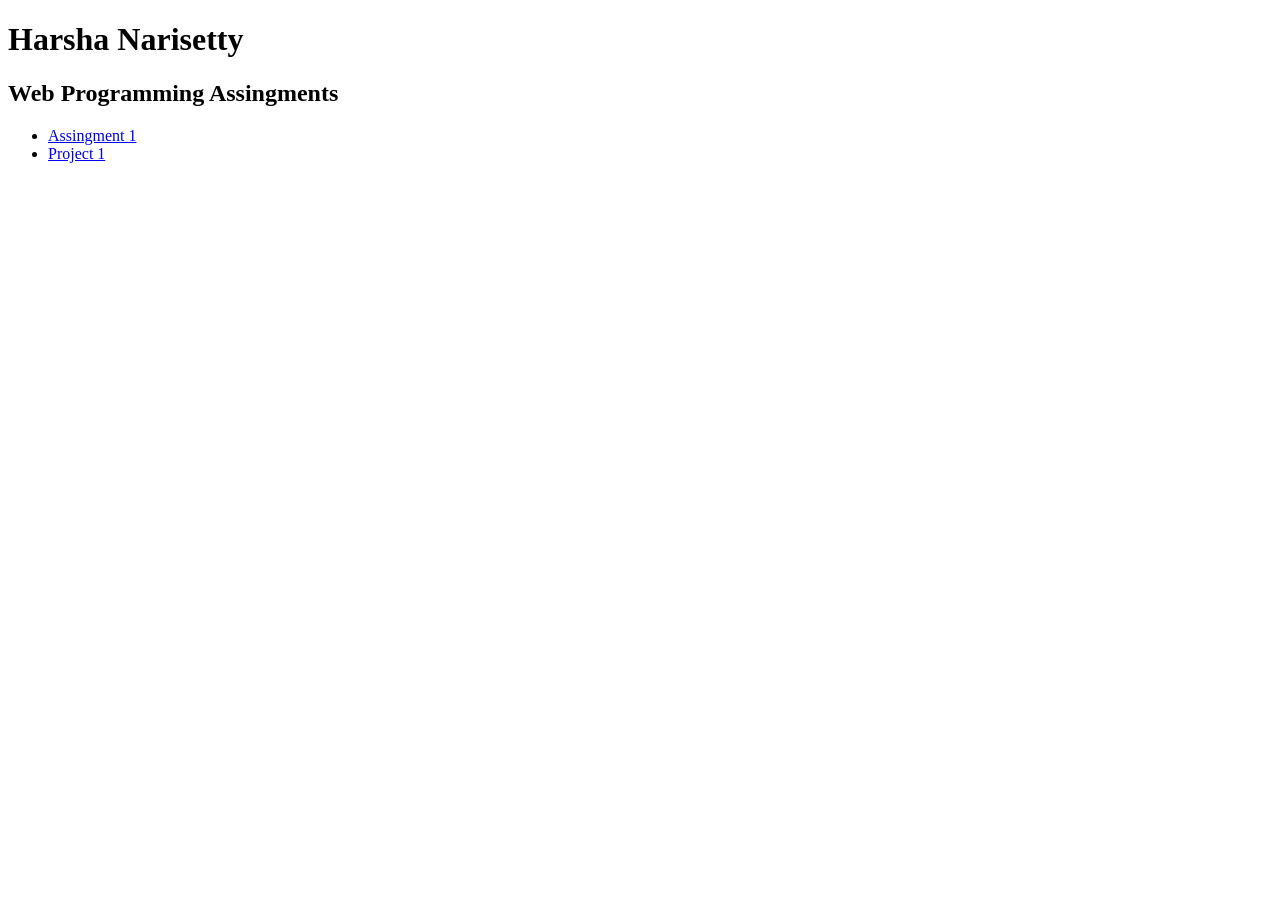
<file: index.html>
<!DOCTYPE html>
<html lang="en">
<head>
    <meta charset="UTF-8">
    <meta name="viewport" content="width=device-width, initial-scale=1.0">
    <meta http-equiv="X-UA-Compatible" content="ie=edge">
    <title>Document</title>
</head>
<body>
    <h1>
        Harsha Narisetty
    </h1>
    <h2>
        Web Programming Assingments
    </h2>
    <ul>
        <li>
            <a href="https://harshanarisetty.github.io/Assingment1">Assingment 1</a>
        </li>
        <li>
            <a href="https://harshanarisetty.github.io/Project1">Project 1</a>
        </li>
    </ul>
</body>
</html>
</file>
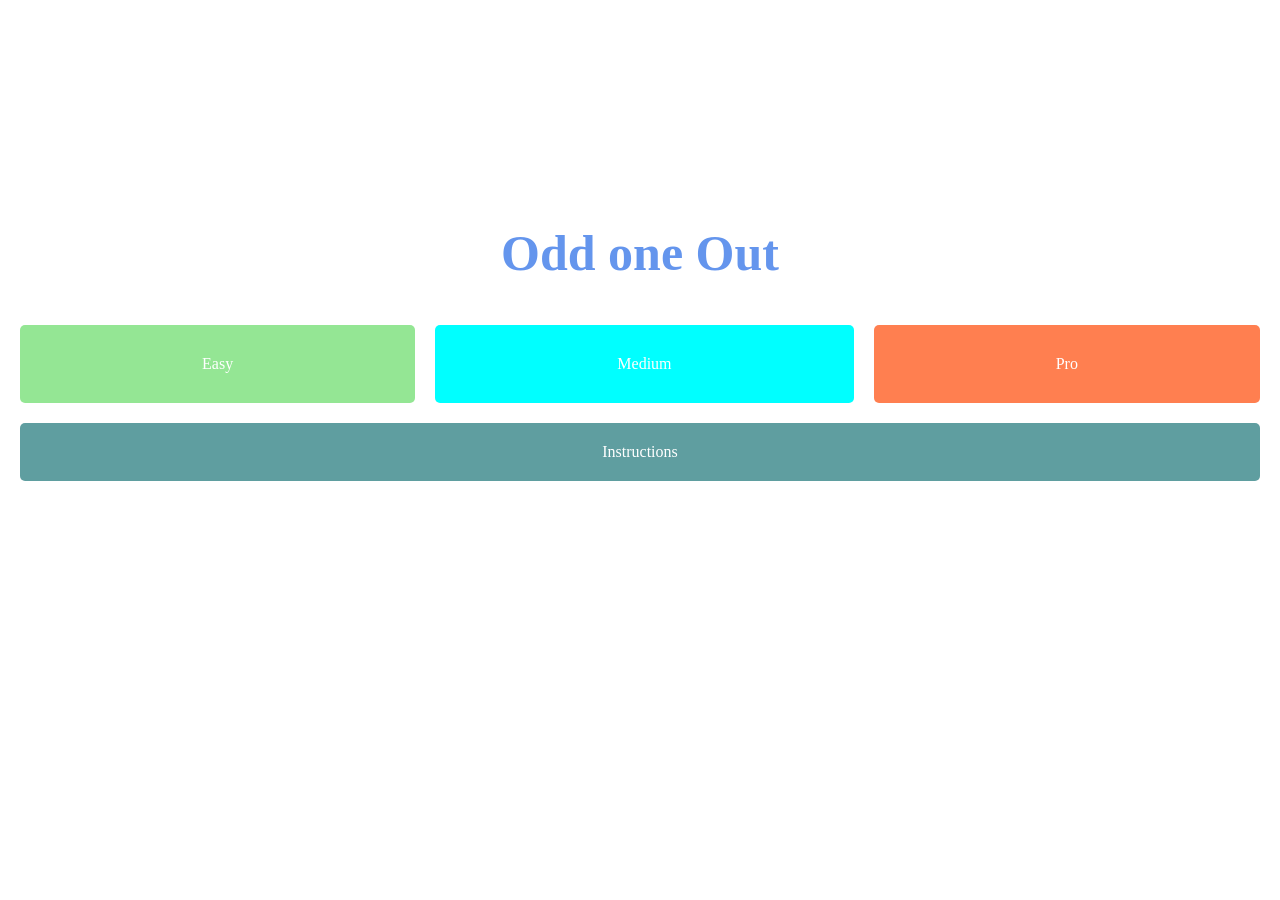
<file: Project1/index.html>
<!DOCTYPE html>
<html lang="en">
<head>
    <meta charset="UTF-8">
    <meta name="viewport" content="width=device-width, initial-scale=1.0">
    <meta http-equiv="X-UA-Compatible" content="ie=edge">
    <title>Project 1</title>
    <link rel="stylesheet" href="style.css">
</head>
<body style="margin-top:20vh">
    <div class="main">
        <h1>Odd one Out</h1>
        <div class="buttons">
            <a id="easy" href="easy.html">Easy</a>
            <a id="med" href="medium.html">Medium</a>
            <a id="pro" href="pro.html">Pro</a>
        </div>
        <div class="inst">
            <a id="inst" href="inst.html"> Instructions</a>
        </div>
    </div>
    <audio autoplay loop type="audio/mp3" src="music.mp3">
        <source src="music.mp3" type="audio/mp3"> 
    </audio>
</body>
</html>
</file>
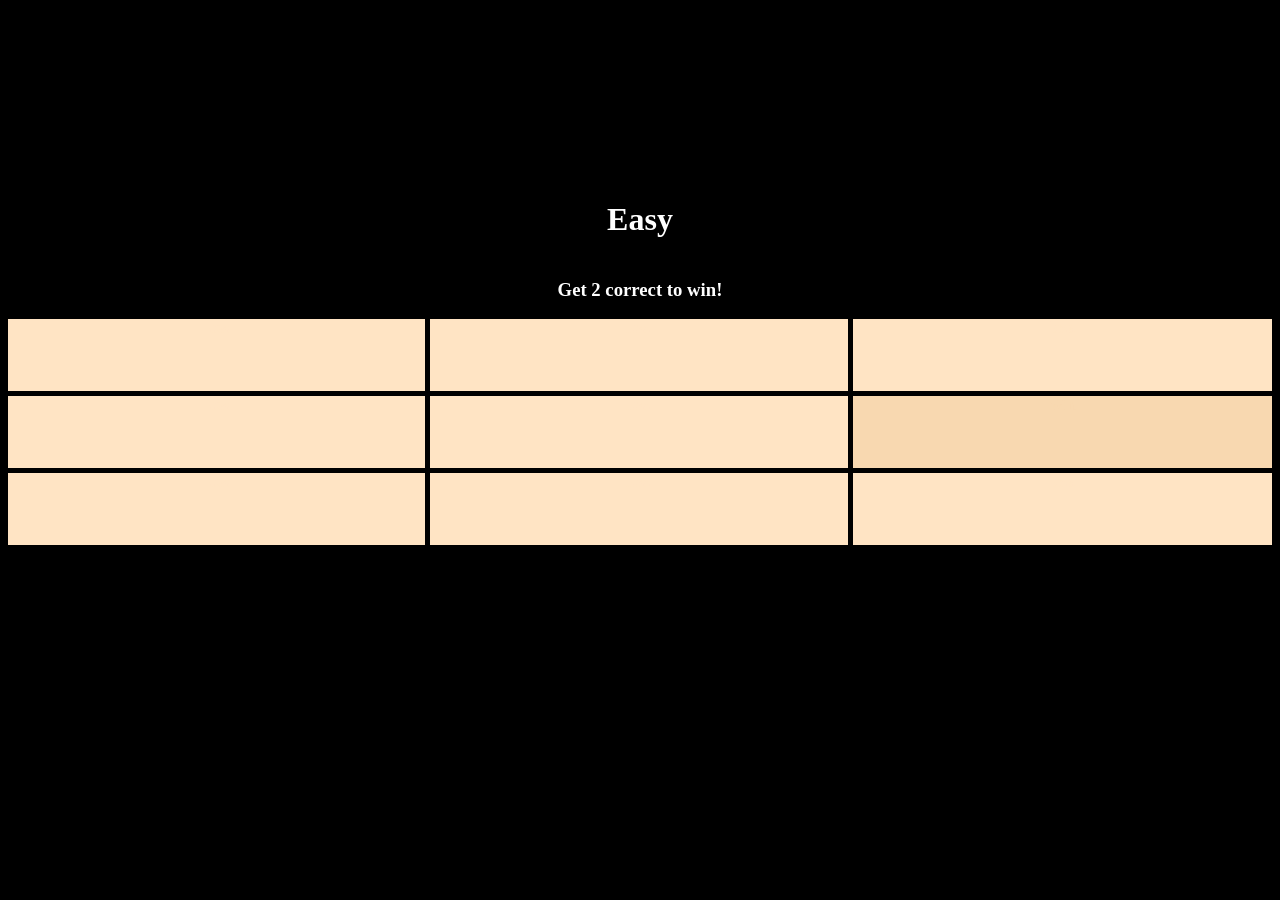
<file: Project1/e1.html>
<!DOCTYPE html>
<html lang="en">
<head>
    <meta charset="UTF-8">
    <meta name="viewport" content="width=device-width, initial-scale=1.0">
    <meta http-equiv="X-UA-Compatible" content="ie=edge">
    <title>Project 1</title>
    <link rel="stylesheet" href="game.css">
</head>
<body style="margin-top:20vh">
    <h1 class="title">Easy</h1>

    <h3 class="points">Get 2 correct to win!</h3>
    
    <div class="content e1 ">
        <a id="loss" style="background-color:bisque; color:bisque" href="loss.html">loss</a>
        <a id="loss" style="background-color:bisque; color:bisque" href="loss.html">loss</a>
        <a id="loss" style="background-color:bisque; color:bisque" href="loss.html">loss</a>
        <a id="loss" style="background-color:bisque;color:bisque" href="loss.html">loss</a>
        <a id="loss" style="background-color:bisque;color:bisque" href="loss.html">loss</a>
        <a id="win" style="background-color:rgb(248, 216, 176); color:rgb(248, 216, 176)"href="e2.html">Win</a>
        <a id="loss" style="background-color:bisque;color:bisque" href="loss.html">loss</a>
        <a id="loss" style="background-color:bisque;color:bisque" href="loss.html">loss</a>
        <a id="loss" style="background-color:bisque;color:bisque" href="loss.html">loss</a>
    </div>
</body>
</html>
</file>
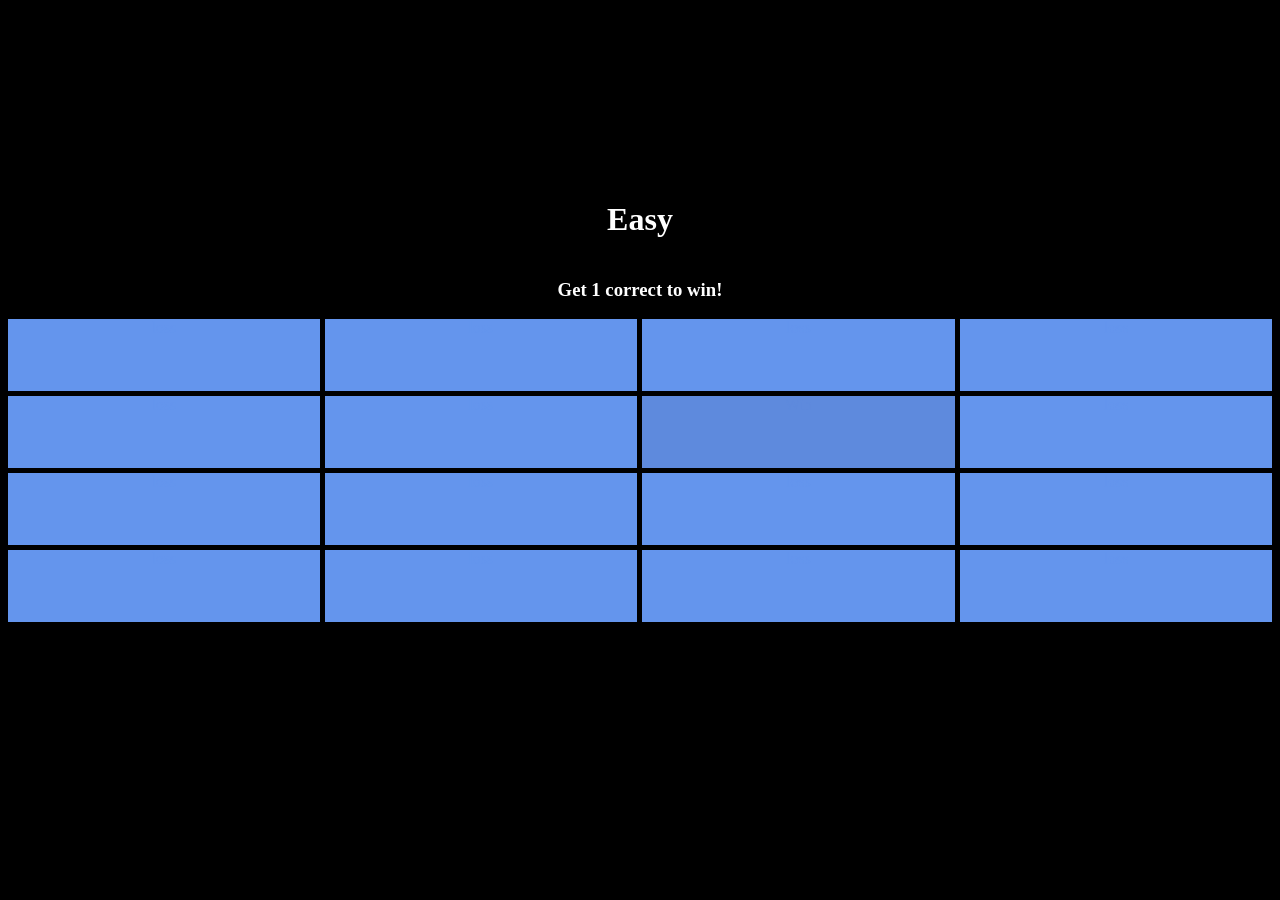
<file: Project1/e2.html>
<!DOCTYPE html>
<html lang="en">
<head>
    <meta charset="UTF-8">
    <meta name="viewport" content="width=device-width, initial-scale=1.0">
    <meta http-equiv="X-UA-Compatible" content="ie=edge">
    <title>Project 1</title>
    <link rel="stylesheet" href="game.css">
</head>
<body style="margin-top:20vh">
    <h1 class="title">Easy</h1>

    <h3 class="points">Get 1 correct to win!</h3>
    
    <div class="content e2 ">
        <a id="loss" style="background-color:cornflowerblue; color:cornflowerblue" href="loss.html">loss</a>
        <a id="loss" style="background-color:cornflowerblue; color:cornflowerblue" href="loss.html">loss</a>
        <a id="loss" style="background-color:cornflowerblue; color:cornflowerblue" href="loss.html">loss</a>
        <a id="loss" style="background-color:cornflowerblue; color:cornflowerblue" href="loss.html">loss</a>
        <a id="loss" style="background-color:cornflowerblue; color:cornflowerblue" href="loss.html">loss</a>
        <a id="loss" style="background-color:cornflowerblue; color:cornflowerblue" href="loss.html">loss</a>
        <a id="win" style="background-color:rgb(94, 138, 221); color:rgb(94, 138, 221)"href="win.html">Win</a>
        <a id="loss" style="background-color:cornflowerblue; color:cornflowerblue" href="loss.html">loss</a>
        <a id="loss" style="background-color:cornflowerblue; color:cornflowerblue" href="loss.html">loss</a>
        <a id="loss" style="background-color:cornflowerblue; color:cornflowerblue" href="loss.html">loss</a>
        <a id="loss" style="background-color:cornflowerblue; color:cornflowerblue" href="loss.html">loss</a>
        <a id="loss" style="background-color:cornflowerblue; color:cornflowerblue" href="loss.html">loss</a>
        <a id="loss" style="background-color:cornflowerblue; color:cornflowerblue" href="loss.html">loss</a>
        <a id="loss" style="background-color:cornflowerblue; color:cornflowerblue" href="loss.html">loss</a>
        <a id="loss" style="background-color:cornflowerblue; color:cornflowerblue" href="loss.html">loss</a>
        <a id="loss" style="background-color:cornflowerblue; color:cornflowerblue" href="loss.html">loss</a>
        
    </div>
</body>
</html>
</file>
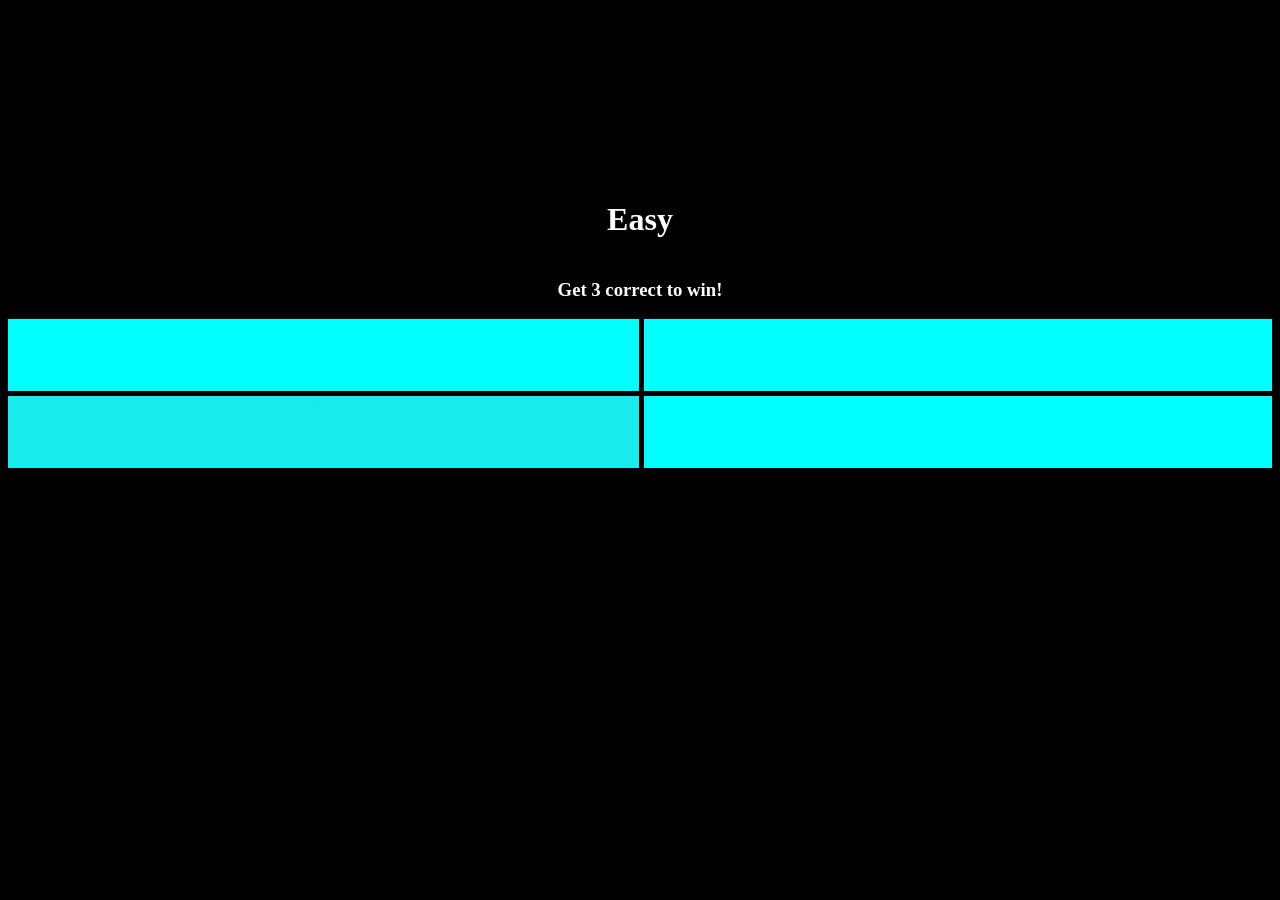
<file: Project1/easy.html>
<!DOCTYPE html>
<html lang="en">
<head>
    <meta charset="UTF-8">
    <meta name="viewport" content="width=device-width, initial-scale=1.0">
    <meta http-equiv="X-UA-Compatible" content="ie=edge">
    <title>Project 1</title>
    <link rel="stylesheet" href="game.css">
</head>
<body style="margin-top:20vh">
    <h1 class="title" >Easy</h1>

    <h3 class="points">Get 3 correct to win!</h3>
    
    <div class="content easy-content ">
        <a id="loss" style="background-color:aqua; color:aqua" href="loss.html">loss</a>
        <a id="loss" style="background-color:aqua; color:aqua" href="loss.html">loss</a>
        <a id="win" style="background-color:rgb(24, 236, 236); color:rgb(24, 236, 236)"href="e1.html">Win</a>
        <a id="loss" style="background-color:aqua;color:aqua" href="loss.html">loss</a>
    </div>
</body>
</html>
</file>
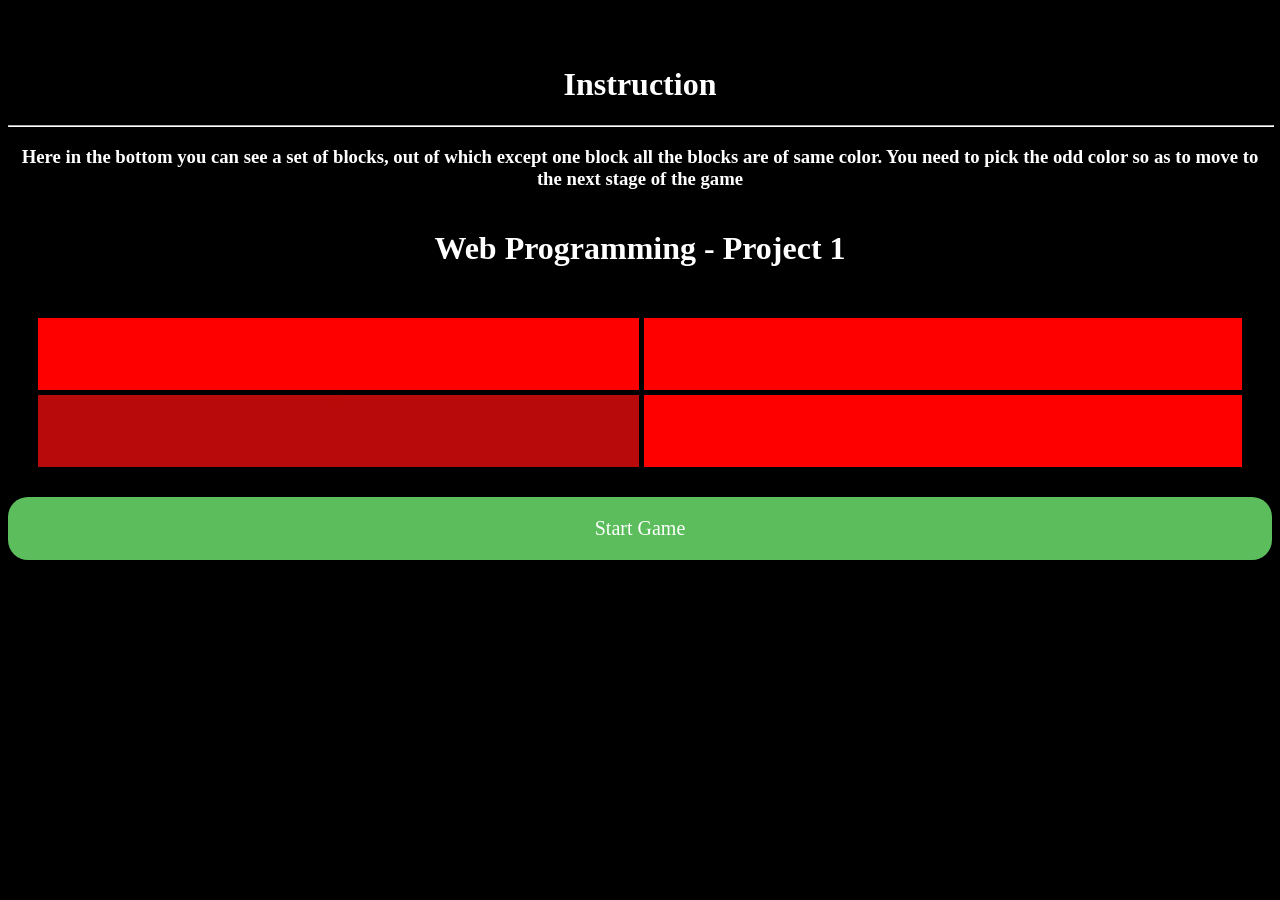
<file: Project1/inst.html>
<!DOCTYPE html>
<html lang="en">
<head>
    <meta charset="UTF-8">
    <meta name="viewport" content="width=device-width, initial-scale=1.0">
    <meta http-equiv="X-UA-Compatible" content="ie=edge">
    <title>Project 1</title>
    <link rel="stylesheet" href="game.css">
</head>
<body style="margin-top:5vh">
    <div class="title" >
            <h1>Instruction</h1>
            <hr>
    </dr>
        <h3>Here in the bottom you can see a set of blocks, out of which except one block all the blocks are of same color. You need to pick the odd color so as to move to the next stage of the game</h3>
    </div>
    
    
    <div class="content inst-content ">
        <a id="loss" style="background-color:red; color:red" href="loss.html">loss</a>
        <a id="loss" style="background-color:red; color:red" href="loss.html">loss</a>
        <a id="win" class="animate-flicker" style="background-color:rgb(184, 10, 10); color:rgb(184, 10, 10)"href="win.html">Win</a>
        <a id="loss" style="background-color:red;color:red" href="loss.html">loss</a>
    </div>

    
    <h1>Web Programming - Project 1</h1>
    <div class="start">
        <a href="index.html">Start Game</a>
    </div>
</body>
</html>
</file>
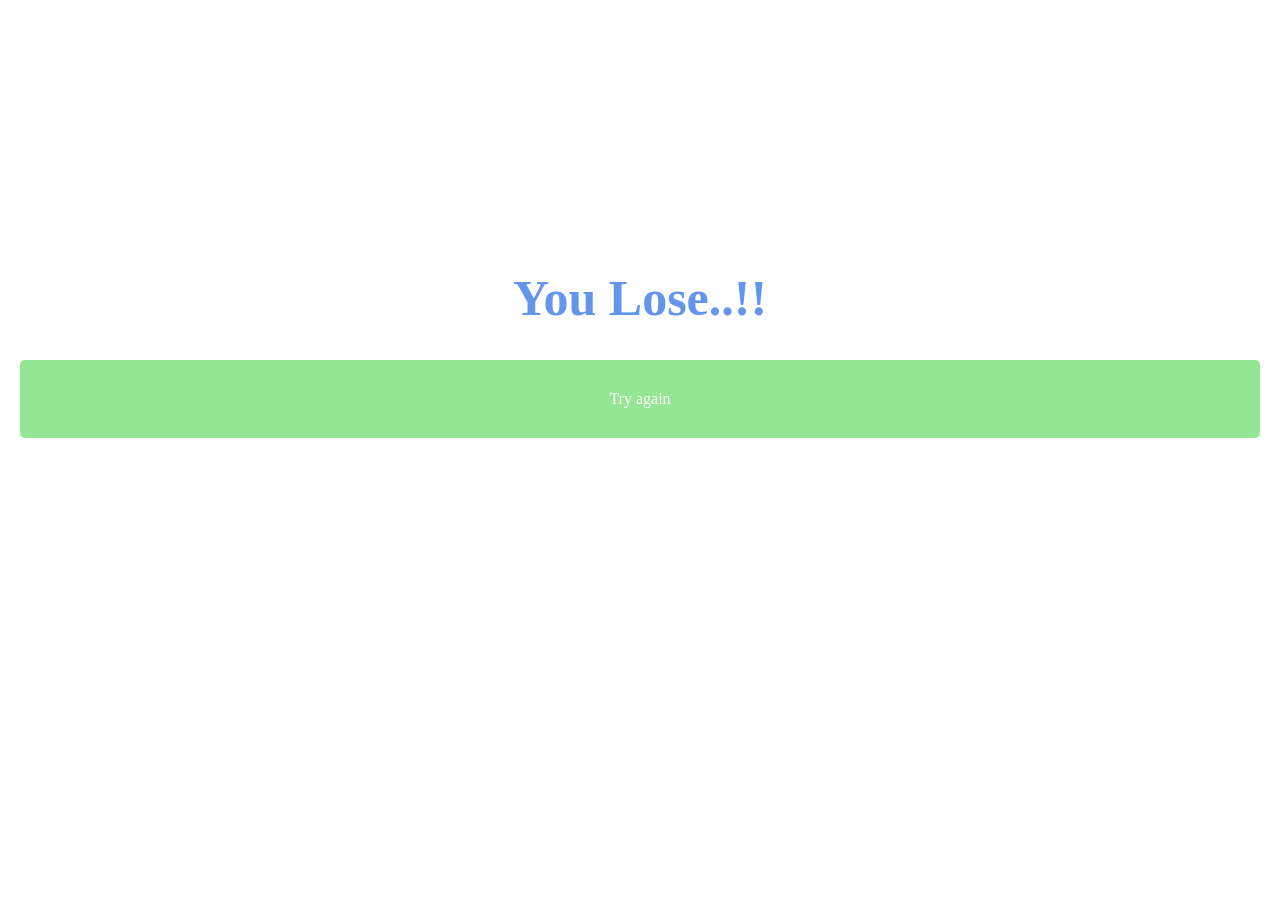
<file: Project1/loss.html>
<!DOCTYPE html>
<html lang="en">
<head>
    <meta charset="UTF-8">
    <meta name="viewport" content="width=device-width, initial-scale=1.0">
    <meta http-equiv="X-UA-Compatible" content="ie=edge">
    <title>Project 1</title>
    <link rel="stylesheet" href="style.css">
</head>
<body style="margin-top:25vh">
    <div class="main">
        <h1>
            You Lose..!!
        </h1>
        <a id="again" href="index.html"> Try again</a>
    </div>
</body>
</html>
</file>
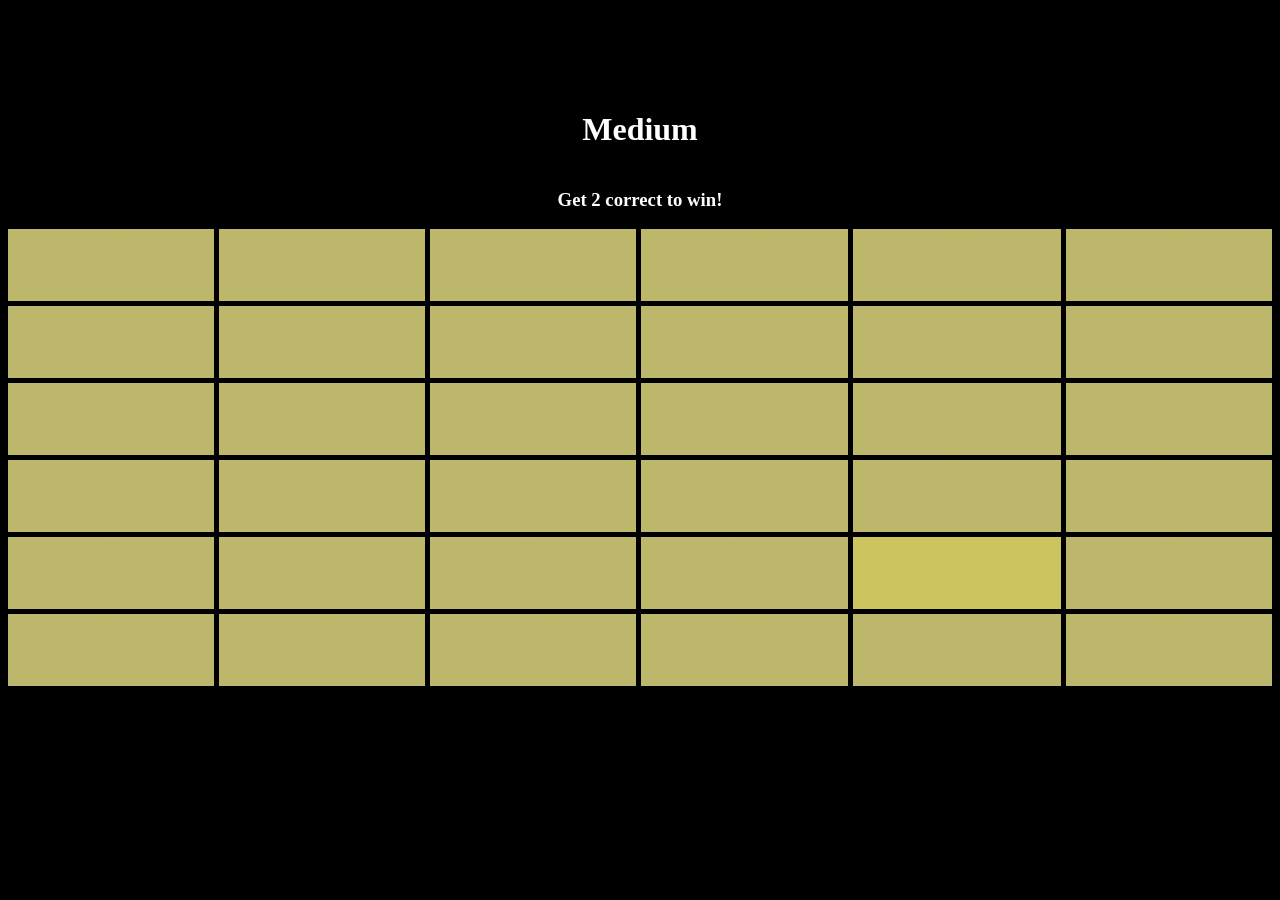
<file: Project1/m1.html>
<!DOCTYPE html>
<html lang="en">
<head>
    <meta charset="UTF-8">
    <meta name="viewport" content="width=device-width, initial-scale=1.0">
    <meta http-equiv="X-UA-Compatible" content="ie=edge">
    <title>Project 1</title>
    <link rel="stylesheet" href="game.css">
</head>
<body style="margin-top:10vh">
    <h1 class="title">Medium</h1>

    <h3 class="points">Get 2 correct to win!</h3>
    
    <div class="content m1">
        <a id="loss" style="background-color:darkkhaki; color:darkkhaki" href="loss.html">loss</a>
        <a id="loss" style="background-color:darkkhaki; color:darkkhaki" href="loss.html">loss</a>
        <a id="loss" style="background-color:darkkhaki; color:darkkhaki" href="loss.html">loss</a>
        <a id="loss" style="background-color:darkkhaki; color:darkkhaki" href="loss.html">loss</a>
        <a id="loss" style="background-color:darkkhaki; color:darkkhaki" href="loss.html">loss</a>
        <a id="loss" style="background-color:darkkhaki; color:darkkhaki" href="loss.html">loss</a>
        <a id="loss" style="background-color:darkkhaki; color:darkkhaki" href="loss.html">loss</a>
        <a id="loss" style="background-color:darkkhaki; color:darkkhaki" href="loss.html">loss</a>
        <a id="loss" style="background-color:darkkhaki; color:darkkhaki" href="loss.html">loss</a>
        <a id="loss" style="background-color:darkkhaki; color:darkkhaki" href="loss.html">loss</a>
        <a id="loss" style="background-color:darkkhaki; color:darkkhaki" href="loss.html">loss</a>
        <a id="loss" style="background-color:darkkhaki; color:darkkhaki" href="loss.html">loss</a>
        <a id="loss" style="background-color:darkkhaki; color:darkkhaki" href="loss.html">loss</a>
        <a id="loss" style="background-color:darkkhaki; color:darkkhaki" href="loss.html">loss</a>
        <a id="loss" style="background-color:darkkhaki; color:darkkhaki" href="loss.html">loss</a>
        <a id="loss" style="background-color:darkkhaki; color:darkkhaki" href="loss.html">loss</a>
        <a id="loss" style="background-color:darkkhaki; color:darkkhaki" href="loss.html">loss</a>
        <a id="loss" style="background-color:darkkhaki; color:darkkhaki" href="loss.html">loss</a>
        <a id="loss" style="background-color:darkkhaki; color:darkkhaki" href="loss.html">loss</a>
        <a id="loss" style="background-color:darkkhaki; color:darkkhaki" href="loss.html">loss</a>
        <a id="loss" style="background-color:darkkhaki; color:darkkhaki" href="loss.html">loss</a>
        <a id="loss" style="background-color:darkkhaki; color:darkkhaki" href="loss.html">loss</a>
        <a id="loss" style="background-color:darkkhaki; color:darkkhaki" href="loss.html">loss</a>
        <a id="loss" style="background-color:darkkhaki; color:darkkhaki" href="loss.html">loss</a>
        <a id="loss" style="background-color:darkkhaki; color:darkkhaki" href="loss.html">loss</a>
        <a id="loss" style="background-color:darkkhaki; color:darkkhaki" href="loss.html">loss</a>
        <a id="loss" style="background-color:darkkhaki; color:darkkhaki" href="loss.html">loss</a>
        <a id="loss" style="background-color:darkkhaki; color:darkkhaki" href="loss.html">loss</a>
        <a id="win" style="background-color:rgb(203, 196, 95); color:rgb(203, 196, 95)"href="m2.html">Win</a>
        <a id="loss" style="background-color:darkkhaki; color:darkkhaki" href="loss.html">loss</a>
        <a id="loss" style="background-color:darkkhaki; color:darkkhaki" href="loss.html">loss</a>
        <a id="loss" style="background-color:darkkhaki; color:darkkhaki" href="loss.html">loss</a>
        <a id="loss" style="background-color:darkkhaki; color:darkkhaki" href="loss.html">loss</a>
        <a id="loss" style="background-color:darkkhaki; color:darkkhaki" href="loss.html">loss</a>
        <a id="loss" style="background-color:darkkhaki; color:darkkhaki" href="loss.html">loss</a>
        <a id="loss" style="background-color:darkkhaki; color:darkkhaki" href="loss.html">loss</a>
        
        
        
        
    </div>
</body>
</html>
</file>
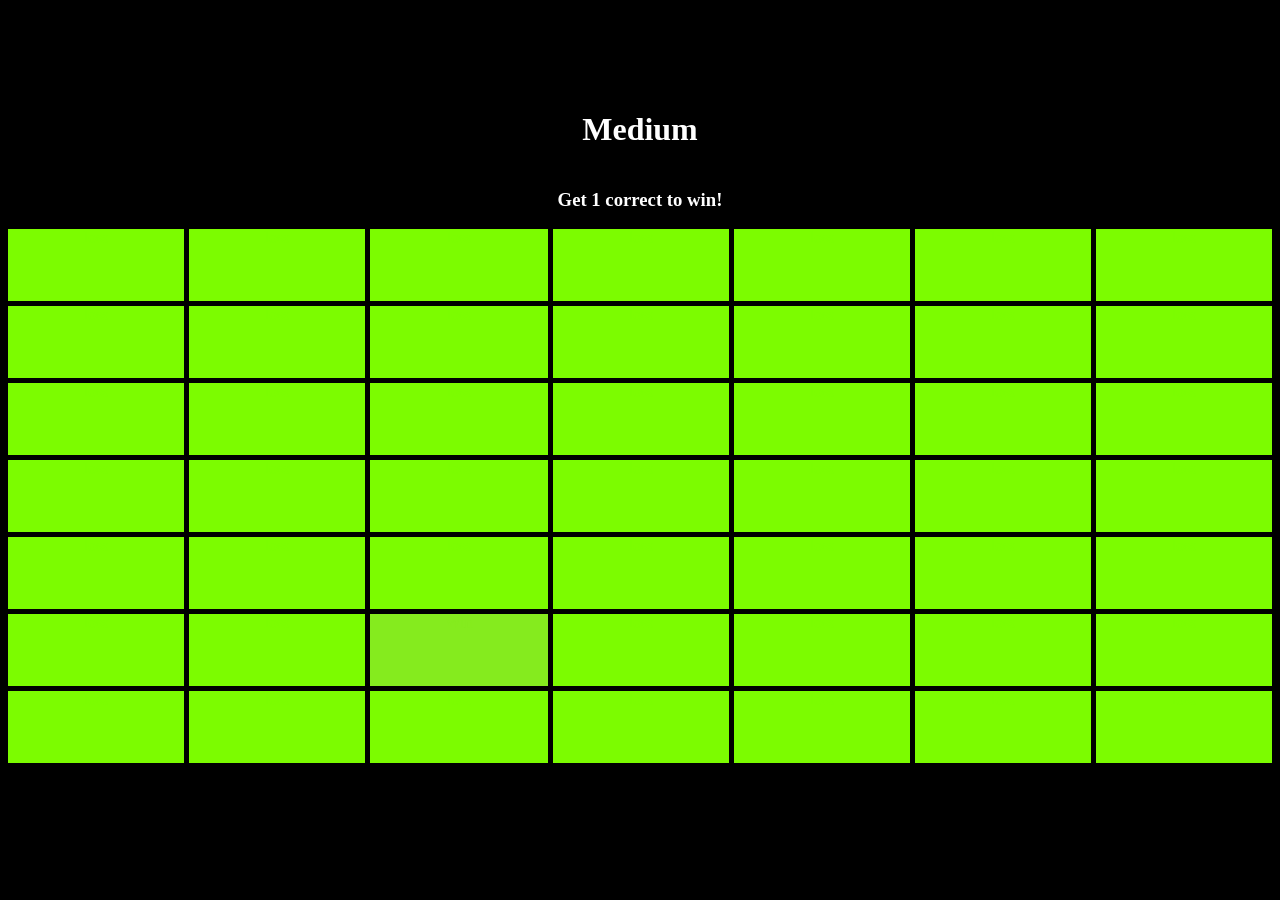
<file: Project1/m2.html>
<!DOCTYPE html>
<html lang="en">
<head>
    <meta charset="UTF-8">
    <meta name="viewport" content="width=device-width, initial-scale=1.0">
    <meta http-equiv="X-UA-Compatible" content="ie=edge">
    <title>Project 1</title>
    <link rel="stylesheet" href="game.css">
</head>
<body style="margin-top:10vh">
    <h1 class="title">Medium</h1>

    <h3 class="points">Get 1 correct to win!</h3>
    
    <div class="content m2">
        <a id="loss" style="background-color:lawngreen; color:lawngreen" href="loss.html">loss</a>
        <a id="loss" style="background-color:lawngreen; color:lawngreen" href="loss.html">loss</a>
        <a id="loss" style="background-color:lawngreen; color:lawngreen" href="loss.html">loss</a>
        <a id="loss" style="background-color:lawngreen; color:lawngreen" href="loss.html">loss</a>
        <a id="loss" style="background-color:lawngreen; color:lawngreen" href="loss.html">loss</a>
        <a id="loss" style="background-color:lawngreen; color:lawngreen" href="loss.html">loss</a>
        <a id="loss" style="background-color:lawngreen; color:lawngreen" href="loss.html">loss</a>
        <a id="loss" style="background-color:lawngreen; color:lawngreen" href="loss.html">loss</a>
        <a id="loss" style="background-color:lawngreen; color:lawngreen" href="loss.html">loss</a>
        <a id="loss" style="background-color:lawngreen; color:lawngreen" href="loss.html">loss</a>
        <a id="loss" style="background-color:lawngreen; color:lawngreen" href="loss.html">loss</a>
        <a id="loss" style="background-color:lawngreen; color:lawngreen" href="loss.html">loss</a>
        <a id="loss" style="background-color:lawngreen; color:lawngreen" href="loss.html">loss</a>
        <a id="loss" style="background-color:lawngreen; color:lawngreen" href="loss.html">loss</a>
        <a id="loss" style="background-color:lawngreen; color:lawngreen" href="loss.html">loss</a>
        <a id="loss" style="background-color:lawngreen; color:lawngreen" href="loss.html">loss</a>
        <a id="loss" style="background-color:lawngreen; color:lawngreen" href="loss.html">loss</a>
        <a id="loss" style="background-color:lawngreen; color:lawngreen" href="loss.html">loss</a>
        <a id="loss" style="background-color:lawngreen; color:lawngreen" href="loss.html">loss</a>
        <a id="loss" style="background-color:lawngreen; color:lawngreen" href="loss.html">loss</a>
        <a id="loss" style="background-color:lawngreen; color:lawngreen" href="loss.html">loss</a>
        <a id="loss" style="background-color:lawngreen; color:lawngreen" href="loss.html">loss</a>
        <a id="loss" style="background-color:lawngreen; color:lawngreen" href="loss.html">loss</a>
        <a id="loss" style="background-color:lawngreen; color:lawngreen" href="loss.html">loss</a>
        <a id="loss" style="background-color:lawngreen; color:lawngreen" href="loss.html">loss</a>
        <a id="loss" style="background-color:lawngreen; color:lawngreen" href="loss.html">loss</a>
        <a id="loss" style="background-color:lawngreen; color:lawngreen" href="loss.html">loss</a>
        <a id="loss" style="background-color:lawngreen; color:lawngreen" href="loss.html">loss</a>
        <a id="loss" style="background-color:lawngreen; color:lawngreen" href="loss.html">loss</a>
        <a id="loss" style="background-color:lawngreen; color:lawngreen" href="loss.html">loss</a>
        <a id="loss" style="background-color:lawngreen; color:lawngreen" href="loss.html">loss</a>
        <a id="loss" style="background-color:lawngreen; color:lawngreen" href="loss.html">loss</a>
        <a id="loss" style="background-color:lawngreen; color:lawngreen" href="loss.html">loss</a>
        <a id="loss" style="background-color:lawngreen; color:lawngreen" href="loss.html">loss</a>
        <a id="loss" style="background-color:lawngreen; color:lawngreen" href="loss.html">loss</a>
        <a id="loss" style="background-color:lawngreen; color:lawngreen" href="loss.html">loss</a>
        <a id="loss" style="background-color:lawngreen; color:lawngreen" href="loss.html">loss</a>
        <a id="win" style="background-color:rgb(133, 235, 30); color:rgb(133, 235, 30)"href="win.html">Win</a>
        <a id="loss" style="background-color:lawngreen; color:lawngreen" href="loss.html">loss</a>
        <a id="loss" style="background-color:lawngreen; color:lawngreen" href="loss.html">loss</a>
        <a id="loss" style="background-color:lawngreen; color:lawngreen" href="loss.html">loss</a>
        <a id="loss" style="background-color:lawngreen; color:lawngreen" href="loss.html">loss</a>
        <a id="loss" style="background-color:lawngreen; color:lawngreen" href="loss.html">loss</a>
        <a id="loss" style="background-color:lawngreen; color:lawngreen" href="loss.html">loss</a>
        <a id="loss" style="background-color:lawngreen; color:lawngreen" href="loss.html">loss</a>
        <a id="loss" style="background-color:lawngreen; color:lawngreen" href="loss.html">loss</a>
        <a id="loss" style="background-color:lawngreen; color:lawngreen" href="loss.html">loss</a>
        <a id="loss" style="background-color:lawngreen; color:lawngreen" href="loss.html">loss</a>
        <a id="loss" style="background-color:lawngreen; color:lawngreen" href="loss.html">loss</a>
        
        
        
        
        
        
        
    </div>
</body>
</html>
</file>
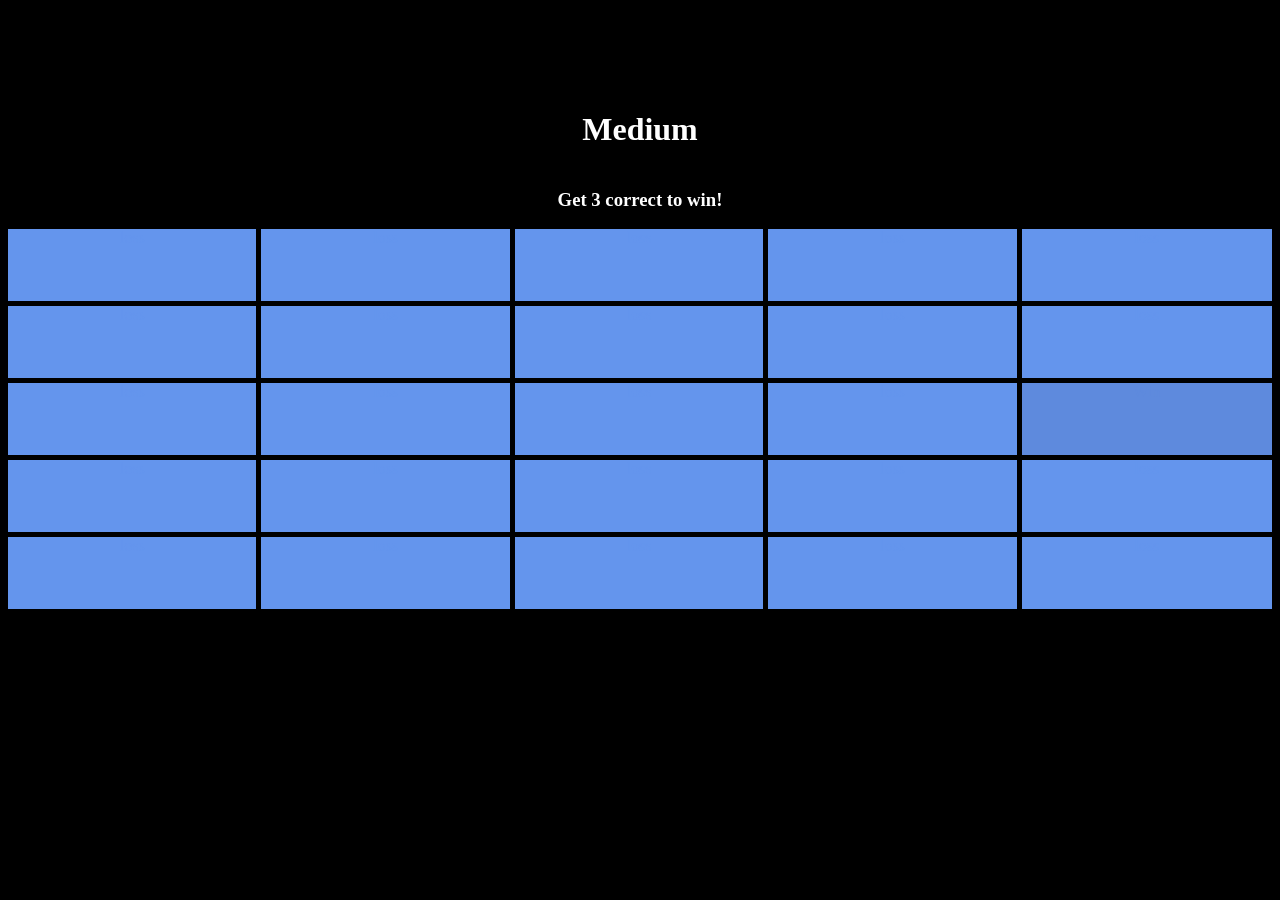
<file: Project1/medium.html>
<!DOCTYPE html>
<html lang="en">
<head>
    <meta charset="UTF-8">
    <meta name="viewport" content="width=device-width, initial-scale=1.0">
    <meta http-equiv="X-UA-Compatible" content="ie=edge">
    <title>Project 1</title>
    <link rel="stylesheet" href="game.css">
</head>
<body style="margin-top:10vh">
    <h1 class="title">Medium</h1>

    <h3 class="points">Get 3 correct to win!</h3>
    
    <div class="content medium-content">
        <a id="loss" style="background-color:cornflowerblue; color:cornflowerblue" href="loss.html">loss</a>
        <a id="loss" style="background-color:cornflowerblue; color:cornflowerblue" href="loss.html">loss</a>
        <a id="loss" style="background-color:cornflowerblue; color:cornflowerblue" href="loss.html">loss</a>
        <a id="loss" style="background-color:cornflowerblue; color:cornflowerblue" href="loss.html">loss</a>
        <a id="loss" style="background-color:cornflowerblue; color:cornflowerblue" href="loss.html">loss</a>
        <a id="loss" style="background-color:cornflowerblue; color:cornflowerblue" href="loss.html">loss</a>
        <a id="loss" style="background-color:cornflowerblue; color:cornflowerblue" href="loss.html">loss</a>
        <a id="loss" style="background-color:cornflowerblue; color:cornflowerblue" href="loss.html">loss</a>
        <a id="loss" style="background-color:cornflowerblue; color:cornflowerblue" href="loss.html">loss</a>
        <a id="loss" style="background-color:cornflowerblue; color:cornflowerblue" href="loss.html">loss</a>
        <a id="loss" style="background-color:cornflowerblue; color:cornflowerblue" href="loss.html">loss</a>
        <a id="loss" style="background-color:cornflowerblue; color:cornflowerblue" href="loss.html">loss</a>
        <a id="loss" style="background-color:cornflowerblue; color:cornflowerblue" href="loss.html">loss</a>
        <a id="loss" style="background-color:cornflowerblue; color:cornflowerblue" href="loss.html">loss</a>
        <a id="win" style="background-color:rgb(94, 138, 221); color:rgb(94, 138, 221)"href="m1.html">Win</a>
        <a id="loss" style="background-color:cornflowerblue; color:cornflowerblue" href="loss.html">loss</a>
        <a id="loss" style="background-color:cornflowerblue; color:cornflowerblue" href="loss.html">loss</a>
        <a id="loss" style="background-color:cornflowerblue; color:cornflowerblue" href="loss.html">loss</a>
        <a id="loss" style="background-color:cornflowerblue; color:cornflowerblue" href="loss.html">loss</a>
        <a id="loss" style="background-color:cornflowerblue; color:cornflowerblue" href="loss.html">loss</a>
        <a id="loss" style="background-color:cornflowerblue; color:cornflowerblue" href="loss.html">loss</a>
        <a id="loss" style="background-color:cornflowerblue; color:cornflowerblue" href="loss.html">loss</a>
        <a id="loss" style="background-color:cornflowerblue; color:cornflowerblue" href="loss.html">loss</a>
        <a id="loss" style="background-color:cornflowerblue; color:cornflowerblue" href="loss.html">loss</a>
        <a id="loss" style="background-color:cornflowerblue; color:cornflowerblue" href="loss.html">loss</a>
        
    </div>
</body>
</html>
</file>
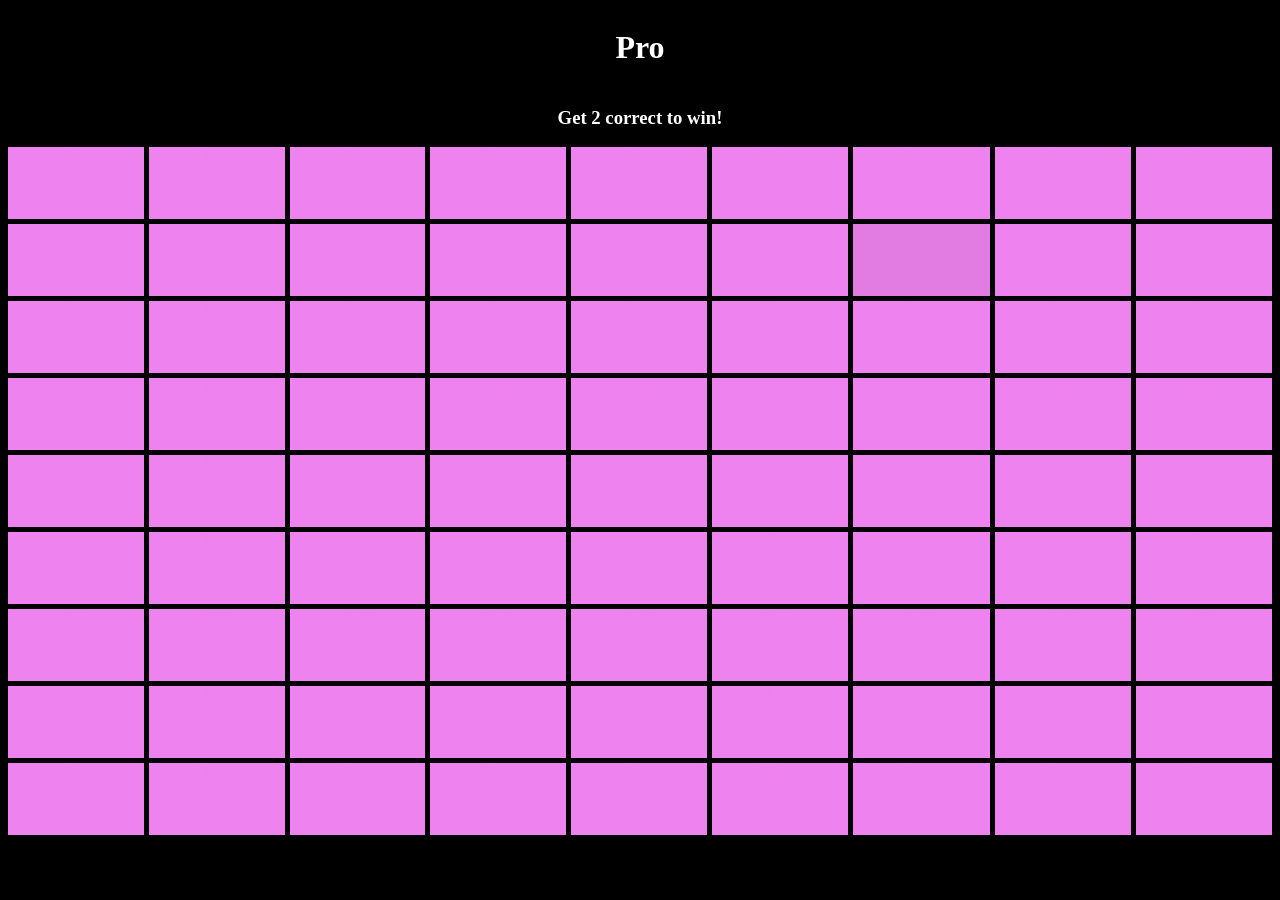
<file: Project1/p1.html>
<!DOCTYPE html>
<html lang="en">
<head>
    <meta charset="UTF-8">
    <meta name="viewport" content="width=device-width, initial-scale=1.0">
    <meta http-equiv="X-UA-Compatible" content="ie=edge">
    <title>Project 1</title>
    <link rel="stylesheet" href="game.css">
</head>
<body>
    <h1 class="title">Pro</h1>

    <h3 class="points">Get 2 correct to win!</h3>
    
    <div class="content p1">
        <a id="loss" style="background-color:violet; color:violet" href="loss.html">loss</a>
        <a id="loss" style="background-color:violet; color:violet" href="loss.html">loss</a>
        <a id="loss" style="background-color:violet; color:violet" href="loss.html">loss</a>
        <a id="loss" style="background-color:violet; color:violet" href="loss.html">loss</a>
        <a id="loss" style="background-color:violet; color:violet" href="loss.html">loss</a>
        <a id="loss" style="background-color:violet; color:violet" href="loss.html">loss</a>
        <a id="loss" style="background-color:violet; color:violet" href="loss.html">loss</a>
        <a id="loss" style="background-color:violet; color:violet" href="loss.html">loss</a>
        <a id="loss" style="background-color:violet; color:violet" href="loss.html">loss</a>
        <a id="loss" style="background-color:violet; color:violet" href="loss.html">loss</a>
        <a id="loss" style="background-color:violet; color:violet" href="loss.html">loss</a>
        <a id="loss" style="background-color:violet; color:violet" href="loss.html">loss</a>
        <a id="loss" style="background-color:violet; color:violet" href="loss.html">loss</a>
        <a id="loss" style="background-color:violet; color:violet" href="loss.html">loss</a>
        <a id="loss" style="background-color:violet; color:violet" href="loss.html">loss</a>
        <a id="win" style="background-color:rgb(226, 124, 226); color:rgb(226, 124, 226)"href="p2.html">Win</a>
        <a id="loss" style="background-color:violet; color:violet" href="loss.html">loss</a>
        <a id="loss" style="background-color:violet; color:violet" href="loss.html">loss</a>
        <a id="loss" style="background-color:violet; color:violet" href="loss.html">loss</a>
        <a id="loss" style="background-color:violet; color:violet" href="loss.html">loss</a>
        <a id="loss" style="background-color:violet; color:violet" href="loss.html">loss</a>
        <a id="loss" style="background-color:violet; color:violet" href="loss.html">loss</a>
        <a id="loss" style="background-color:violet; color:violet" href="loss.html">loss</a>
        <a id="loss" style="background-color:violet; color:violet" href="loss.html">loss</a>
        <a id="loss" style="background-color:violet; color:violet" href="loss.html">loss</a>
        <a id="loss" style="background-color:violet; color:violet" href="loss.html">loss</a>
        <a id="loss" style="background-color:violet; color:violet" href="loss.html">loss</a>
        <a id="loss" style="background-color:violet; color:violet" href="loss.html">loss</a>
        <a id="loss" style="background-color:violet; color:violet" href="loss.html">loss</a>
        <a id="loss" style="background-color:violet; color:violet" href="loss.html">loss</a>
        <a id="loss" style="background-color:violet; color:violet" href="loss.html">loss</a>
        <a id="loss" style="background-color:violet; color:violet" href="loss.html">loss</a>
        <a id="loss" style="background-color:violet; color:violet" href="loss.html">loss</a>
        <a id="loss" style="background-color:violet; color:violet" href="loss.html">loss</a>
        <a id="loss" style="background-color:violet; color:violet" href="loss.html">loss</a>
        <a id="loss" style="background-color:violet; color:violet" href="loss.html">loss</a>
        <a id="loss" style="background-color:violet; color:violet" href="loss.html">loss</a>
        <a id="loss" style="background-color:violet; color:violet" href="loss.html">loss</a>
        <a id="loss" style="background-color:violet; color:violet" href="loss.html">loss</a>
        <a id="loss" style="background-color:violet; color:violet" href="loss.html">loss</a>
        <a id="loss" style="background-color:violet; color:violet" href="loss.html">loss</a>
        <a id="loss" style="background-color:violet; color:violet" href="loss.html">loss</a>
        <a id="loss" style="background-color:violet; color:violet" href="loss.html">loss</a>
        <a id="loss" style="background-color:violet; color:violet" href="loss.html">loss</a>
        <a id="loss" style="background-color:violet; color:violet" href="loss.html">loss</a>
        <a id="loss" style="background-color:violet; color:violet" href="loss.html">loss</a>
        <a id="loss" style="background-color:violet; color:violet" href="loss.html">loss</a>
        <a id="loss" style="background-color:violet; color:violet" href="loss.html">loss</a>
        <a id="loss" style="background-color:violet; color:violet" href="loss.html">loss</a>
        <a id="loss" style="background-color:violet; color:violet" href="loss.html">loss</a>
        <a id="loss" style="background-color:violet; color:violet" href="loss.html">loss</a>
        <a id="loss" style="background-color:violet; color:violet" href="loss.html">loss</a>
        <a id="loss" style="background-color:violet; color:violet" href="loss.html">loss</a>
        <a id="loss" style="background-color:violet; color:violet" href="loss.html">loss</a>
        <a id="loss" style="background-color:violet; color:violet" href="loss.html">loss</a>
        <a id="loss" style="background-color:violet; color:violet" href="loss.html">loss</a>
        <a id="loss" style="background-color:violet; color:violet" href="loss.html">loss</a>
        <a id="loss" style="background-color:violet; color:violet" href="loss.html">loss</a>
        <a id="loss" style="background-color:violet; color:violet" href="loss.html">loss</a>
        <a id="loss" style="background-color:violet; color:violet" href="loss.html">loss</a>
        <a id="loss" style="background-color:violet; color:violet" href="loss.html">loss</a>
        <a id="loss" style="background-color:violet; color:violet" href="loss.html">loss</a>
        <a id="loss" style="background-color:violet; color:violet" href="loss.html">loss</a>
        <a id="loss" style="background-color:violet; color:violet" href="loss.html">loss</a>
        <a id="loss" style="background-color:violet; color:violet" href="loss.html">loss</a>
        <a id="loss" style="background-color:violet; color:violet" href="loss.html">loss</a>
        <a id="loss" style="background-color:violet; color:violet" href="loss.html">loss</a>
        <a id="loss" style="background-color:violet; color:violet" href="loss.html">loss</a>
        <a id="loss" style="background-color:violet; color:violet" href="loss.html">loss</a>
        <a id="loss" style="background-color:violet; color:violet" href="loss.html">loss</a>
        <a id="loss" style="background-color:violet; color:violet" href="loss.html">loss</a>
        <a id="loss" style="background-color:violet; color:violet" href="loss.html">loss</a>
        <a id="loss" style="background-color:violet; color:violet" href="loss.html">loss</a>
        <a id="loss" style="background-color:violet; color:violet" href="loss.html">loss</a>
        <a id="loss" style="background-color:violet; color:violet" href="loss.html">loss</a>
        <a id="loss" style="background-color:violet; color:violet" href="loss.html">loss</a>
        <a id="loss" style="background-color:violet; color:violet" href="loss.html">loss</a>
        <a id="loss" style="background-color:violet; color:violet" href="loss.html">loss</a>
        <a id="loss" style="background-color:violet; color:violet" href="loss.html">loss</a>
        <a id="loss" style="background-color:violet; color:violet" href="loss.html">loss</a>
        <a id="loss" style="background-color:violet; color:violet" href="loss.html">loss</a>
        
        
        
        
        
        
        
        
    </div>
</body>
</html>
</file>
<file: Project1/style.css>
body{
    background-image: url("http://8k.hdwallpaperup.com/wp-content/uploads/2017/05/Colorful-polygons.jpg");
    background-repeat: no-repeat;
    display: grid;
    margin:0;
    grid-template-rows: 3;
    grid-template-areas: "main"
    "buttons"
    "inst";
    
}

.main{
    grid-area: main;
    padding: 10px;
    text-align: center;
    
}

.main h1{
    color: cornflowerblue;
    font-weight: 2000;
    font-size: 50px;
}
.buttons{
    grid-area: buttons;
    display: grid;
    grid-template-columns: 3;
    
    
    grid-template-areas: "btn btn btn";
}
.inst{
    grid-area: inst;
    justify-self: center;
    
}
.buttons a,#again{
    
    padding-top: 30px;
    padding-bottom: 30px;
    color: white;
}

a{
    text-decoration: none;
    display: block;       
    margin: 10px;
    padding: 10px;
    border-radius: 5px;
}

#easy,#again{
    background-color: rgb(148, 230, 148);
    
    
}
#med{
    background-color: aqua;
    
    
}
#pro{
    background-color: coral;
    
    
}
#inst{
    padding: 20px;
    background-color: cadetblue;
    color:white;
}

a:hover{
    transform: scale(1.2);
    transition-duration: 0.3s;
    opacity: 0.8;
}
</file>
<file: Project1/game.css>
body{
    display: grid;
    grid-template-rows: 3;
    grid-template-areas: "title"
    "points"
    "content";
    text-align: center;
    width:100%vh;
    height: 100%vh;
    background-color: black;
    color: white;
}
.title{
    grid-area: title;
}
.points{
    grid-area: points;
}
.content{
    grid-area: content;
    display: grid;
    grid-gap: 5px;
}
.content a{
    text-decoration: none;
    height: 8vh;
    
}

@media only screen and (max-width: 500px) {
    .content a{
        text-decoration: none;
        height: 6vh;
    }
}
.content a:hover{
    transform: scale(0.95);
    transition-duration: 0.4s;
}

.easy-content{
    grid-template-columns: 2;
    grid-template-areas: "a a";
}

.e1{
    grid-template-columns: 3;
    grid-template-areas: "a a a";
}
.e2{
    grid-template-columns: 4;
    grid-template-areas: "a a a a";
}

.medium-content{
    grid-template-columns: 5;
    grid-template-areas: "a a a a a";
}

.m1{
    grid-template-columns: 6;
    grid-template-areas: "a a a a a a";
}
.m2{
    grid-template-columns: 7;
    grid-template-areas: "a a a a a a a";
}

.pro-content{
    grid-template-columns: 8;
    grid-template-areas: "a a a a a a a a";
}
.p1{
    grid-template-columns: 9 ;
    grid-template-areas: "a a a a a a a a a";
}

.p2{
    grid-template-columns: 10 ;
    grid-template-areas: "a a a a a a a a a a";
}


.inst-content{
    grid-template-columns: 2;
    grid-template-areas: "a a";
    padding: 30px;
}
hr{
    width: 100%;
border-color:white;
}


@keyframes scale { 
    from { transform: scale(0.95); } 
  }
  
  .animate-flicker {
      animation: scale 0.2s infinite alternate;
  }

  .start{
background-color: rgb(91, 189, 91);
padding: 20px;

border-radius: 20px;
  }

  .start a{
      text-decoration: none;
      color: white; 
      font-size: 20px;
      
  }
  .start:hover{
      transform: scale(1.2);
      opacity: 0.9;
      transition-duration: 1s;
  }
</file>
